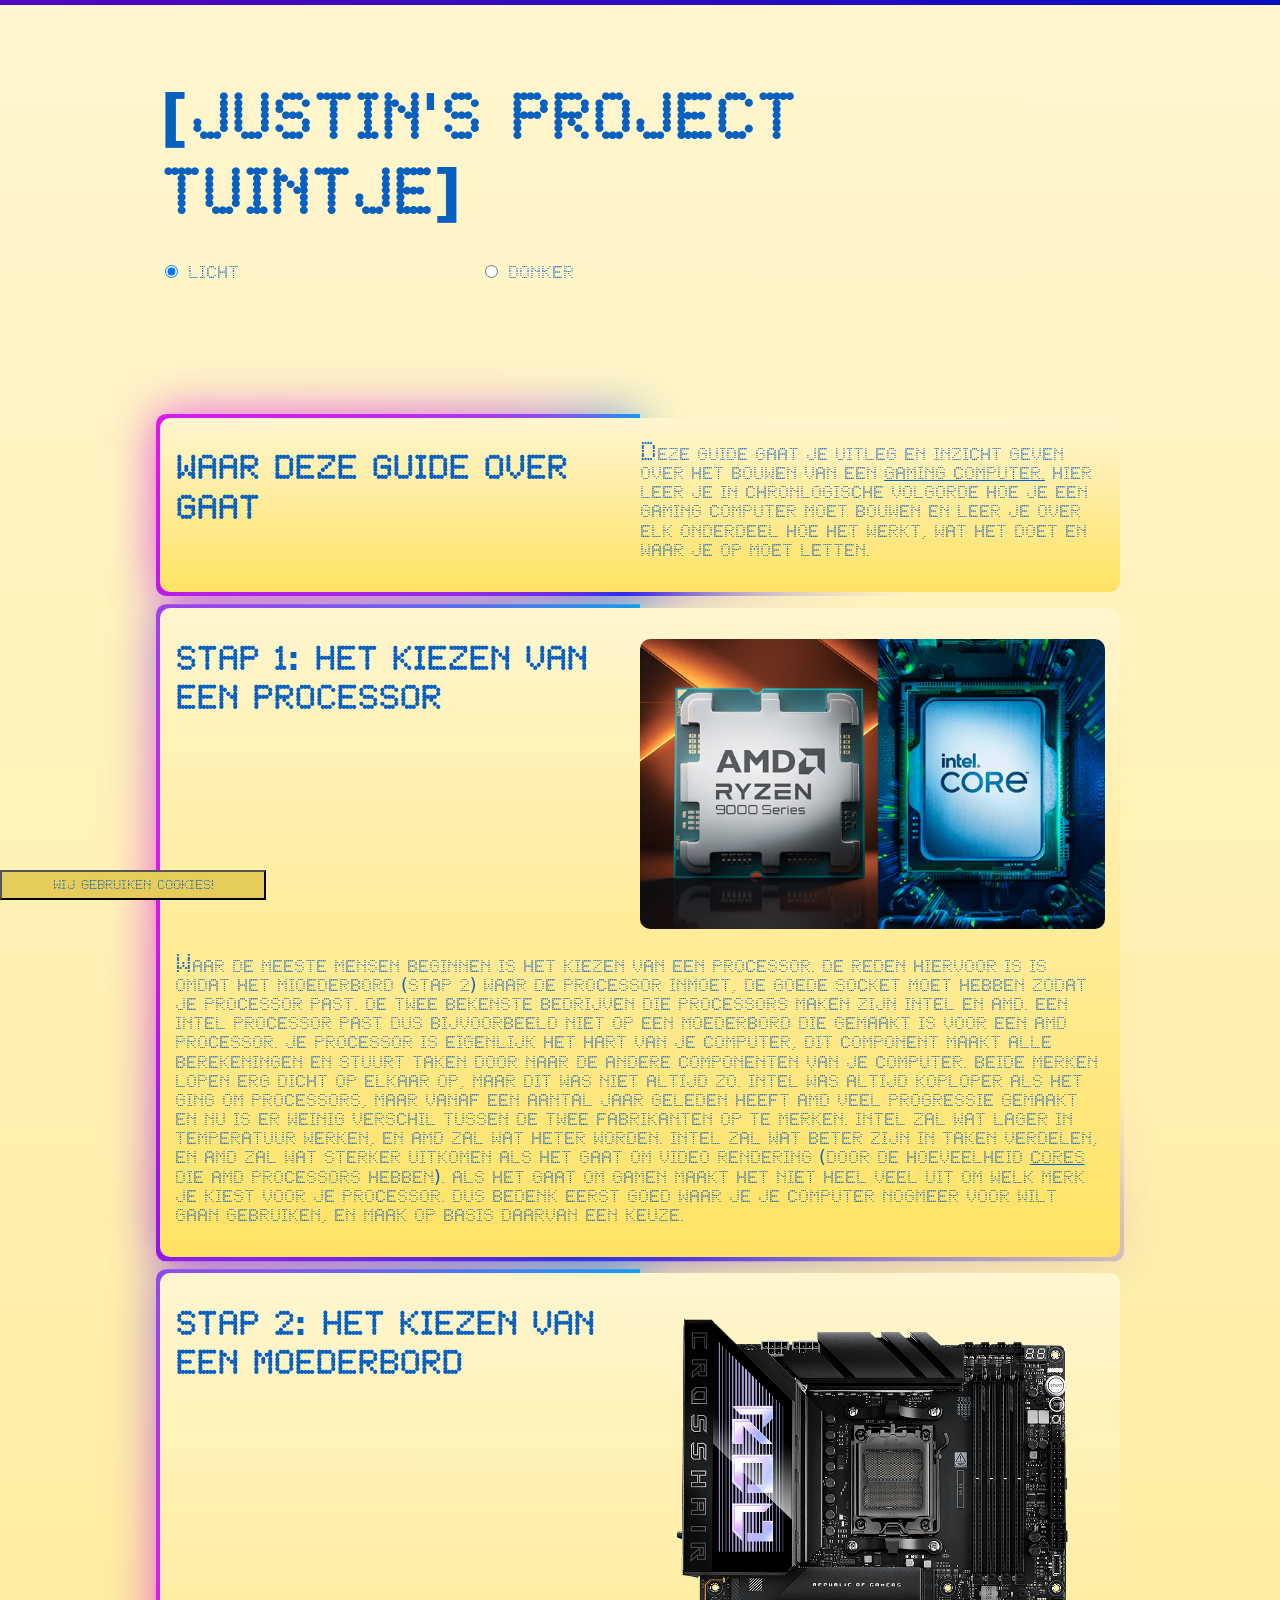
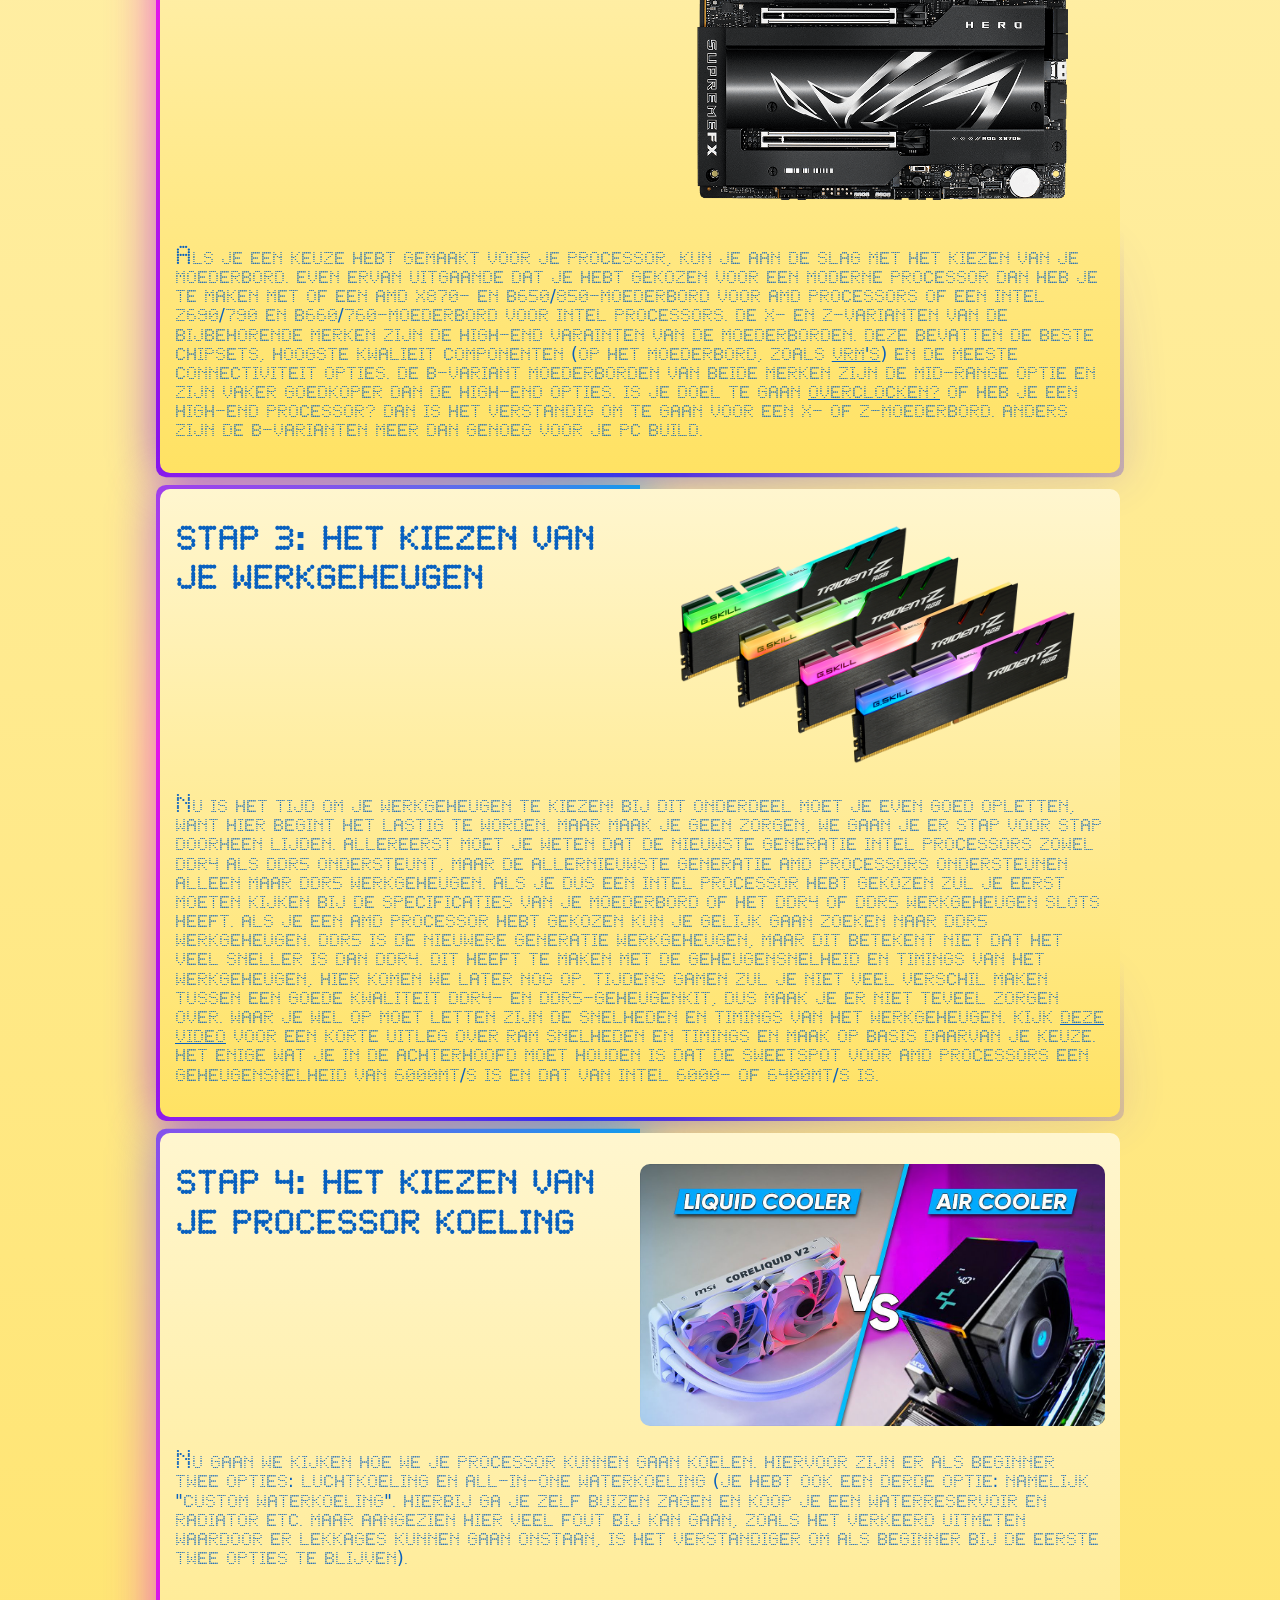
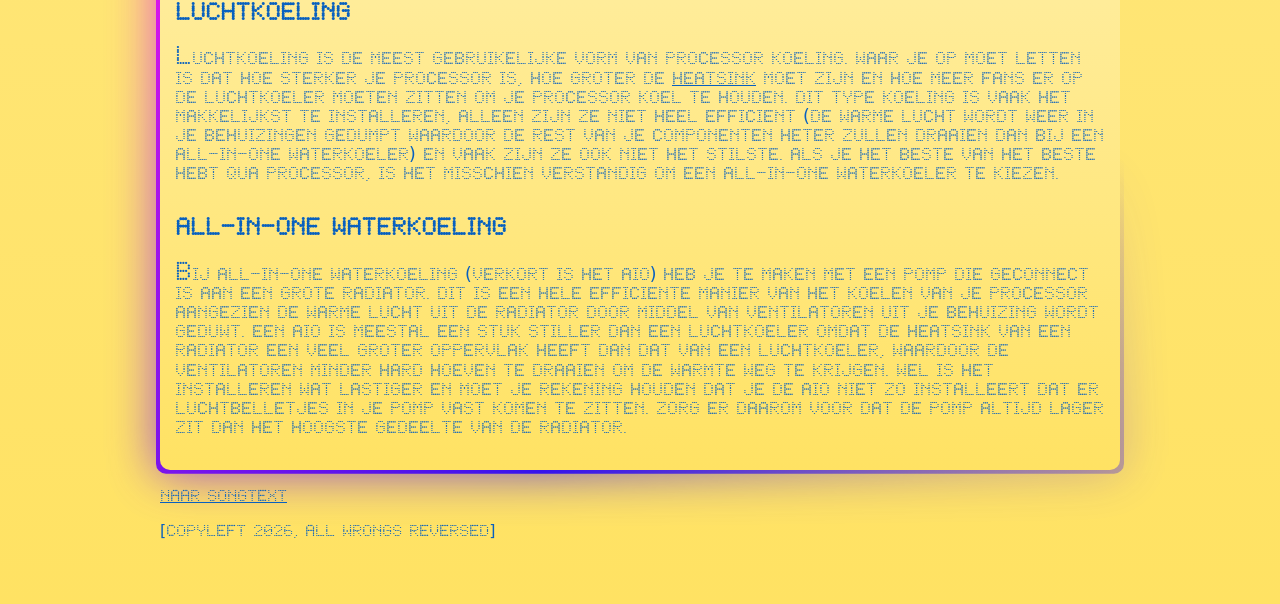
<file: index.html>
<!doctype html>
<html lang="nl">
  <head>
    <meta charset="UTF-8" />
    <meta name="viewport" content="width=device-width, initial-scale=1.0" />
    <meta name="author" content="[jouw naam]" />
    <meta name="color-scheme" content="dark light" />

    <title>[Project tuintje van Justin]</title>
    <link rel="stylesheet" href="./assets/style/normal.css" />
    <script defer src="./assets/style/script.js"></script>

    <!-- Importeer het webring component, voeg jouw eigen domein toe in data-page -->
    <script
      data-page="[https://voorbeeld.nl]"
      src="https://digitaaltuintje.nl/webring.js"
      defer
    ></script>
  </head>
  <body>
    <div id="progress"></div>
    <h1>[Justin's project tuintje]</h1>
    <form>
      <label for="light-mode">
        <input
          type="radio"
          id="light-mode"
          aria-label="lichte modus"
          name="color-theme"
          value="light"
          checked
        />
        Licht
      </label>
      <label for="dark-mode">
        <input
          type="radio"
          id="dark-mode"
          aria-label="Donkere modus"
          name="color-theme"
          value="dark"
        />
        Donker
      </label>
    </form>

    <main>
      <button onclick="openDialog()">Wij gebruiken cookies!</button>
      <dialog>
        <form method="dialog">
          <h2>Wij maken gebruik van cookies</h2>
          <p>
            Dit houdt in dat als je deze website bezoekt er data over je wordt
            verzameld en gedeeld wordt met onze partners. Data die over je
            verzameld wordt kan zijn gebruiksvoorkeuren (zoals systeem taal,
            regio), site activiteit en gedragsgevegens (reclame's die je hebt
            bezocht, device type, bezochte webpagina's etc).
          </p>
          <h3>Noodzakelijke cookies</h3>
          <p>
            Deze cookies zijn noodzakelijk voor een goede werking van de
            website. Ze zorgen ervoor dat je blijft ingelogd als je de website
            verlaat, of bij het onthouden van je cookie-instellingen. Zonder
            deze cookies kunnen bepaalde onderdelen van de website niet goed
            werken.
          </p>
          <button type="button" aria-label="Aan voor Noodzakelijke cookies">
            Aan
          </button>
          <button type="button" aria-label="Uit voor Noodzakelijke cookies">
            Uit
          </button>
          <h3>Analytische cookies</h3>
          <p>
            Deze cookies zijn bedoeld om de website eigenaar te laten begrijpen
            hoe de bezoeker de website gebruikt. Deze cookies kunnen bijhouden
            hoevaak de pagina's worden bezocht, hoe lang bezoekers op de pagina
            blijven en welke knoppen het meest worden aangeklikt.
          </p>
          <button type="button" aria-label="Aan voor Analytische cookies">
            Aan
          </button>
          <button type="button" aria-label="Uit voor Analytische cookies">
            Uit
          </button>
          <h3>voorkeurscookies</h3>
          <p>
            Deze cookies zijn ervoor bedoeld om gebruikersvoorkeuren en
            instellingen te onthouden. Deze cookies kunnen onthouden dat je de
            website in licht- of donkere-modus gebruikt of de geselecteerde
            taal. Hierdoor hoef je je voorkeuren niet opnieuw in te stellen als
            je de webite opnieuw bezoekt.
          </p>
          <button type="button" aria-label="Aan voor Voorkeurs cookies">
            Aan
          </button>
          <button type="button" aria-label="Uit voor Voorkeurs cookies">
            Uit
          </button>
          <h3>advertentiecookis</h3>
          <p>
            Deze cookies onthouden welke pagina's of producten je hebt bekeken,
            zo kunnen er gepersonaliseerde advertenties aan je worden getoond.
          </p>
          <button type="button" aria-label="Aan voor Advertentie cookies">
            Aan
          </button>
          <button type="button" aria-label="Uit voor Advertentie cookies">
            Uit
          </button>
          <h3>beveiligingscookies</h3>
          <p>
            Deze cookies helpen de gebruiker te beschermen tegen misbruik en
            aanvallen. Ze controleren bijvoorbeeld of verzoeken van een normale
            gebruiker afkomstig zijn en kunnen worden gebruikt om verdachte
            activiteiten te herkennen.
          </p>
          <button type="button" aria-label="Aan voor Beveiligings cookies">
            Aan
          </button>
          <button type="button" aria-label="Uit voor Beveiligingscookies">
            Uit
          </button>
        </form>
      </dialog>
      <article>
        <h2>Waar deze guide over gaat</h2>
        <p class="eersteParagraaf">
          Deze guide gaat je uitleg en inzicht geven over het bouwen van een
          <a
            href="https://en.wikipedia.org/wiki/Gaming_computer"
            aria-label="Link naar wikipedia over uitleg gaming computer"
            target="_blank"
            >gaming computer.</a
          >
          Hier leer je in chronlogische volgorde hoe je een gaming computer moet
          bouwen en leer je over elk onderdeel hoe het werkt, wat het doet en
          waar je op moet letten.
        </p>
      </article>
      <article>
        <h2>Stap 1: Het kiezen van een processor</h2>
        <img
          src="/Afbeeldingen/AMD-vs-intel-CPU-graphic.jpg"
          alt="Foto van een Amd- en intel-processor"
        />
        <p>
          Waar de meeste mensen beginnen is het kiezen van een processor. De
          reden hiervoor is is omdat het mioederbord (stap 2) waar de processor
          inmoet, de goede socket moet hebben zodat je processor past. De twee
          bekenste bedrijven die processors maken zijn Intel en Amd. Een intel
          processor past dus bijvoorbeeld niet op een moederbord die gemaakt is
          voor een Amd processor. Je processor is eigenlijk het hart van je
          computer, dit component maakt alle berekeningen en stuurt taken door
          naar de andere componenten van je computer. Beide merken lopen erg
          dicht op elkaar op, maar dit was niet altijd zo. Intel was altijd
          koploper als het ging om processors, maar vanaf een aantal jaar
          geleden heeft Amd veel progressie gemaakt en nu is er weinig verschil
          tussen de twee fabrikanten op te merken. Intel zal wat lager in
          temperatuur werken, en amd zal wat heter worden. Intel zal wat beter
          zijn in taken verdelen, en amd zal wat sterker uitkomen als het gaat
          om video rendering (door de hoeveelheid
          <a
            href="https://www.tomshardware.com/news/cpu-core-definition,37658.html"
            aria-label="Link naar Tomshardware over uitleg definitie processor cores"
            target="_blank"
            >cores</a
          >
          die amd processors hebben). Als het gaat om gamen maakt het niet heel
          veel uit om welk merk je kiest voor je processor. Dus bedenk eerst
          goed waar je je computer nogmeer voor wilt gaan gebruiken, en maak op
          basis daarvan een keuze.
        </p>
      </article>
      <article>
        <h2>Stap 2: Het kiezen van een moederbord</h2>
        <img
          src="/Afbeeldingen/asus-rog-x870-e-hero.png"
          alt="foto van een Asus rog x870 moederbord"
        />
        <p>
          Als je een keuze hebt gemaakt voor je processor, kun je aan de slag
          met het kiezen van je moederbord. Even ervan uitgaande dat je hebt
          gekozen voor een moderne processor dan heb je te maken met of een Amd
          X870- en B650/850-moederbord voor Amd processors of een Intel Z690/790
          en B660/760-moederbord voor Intel processors. De X- en Z-varianten van
          de bijbehorende merken zijn de High-end varainten van de moederborden.
          Deze bevatten de beste chipsets, hoogste kwalieit componenten (op het
          moederbord, zoals
          <a
            href="https://www.corsair.com/us/en/explorer/glossary/what-are-vrms-on-a-motherboard/?srsltid=AfmBOoroQTD5XVGkFcjOzYCezVe9F6agPWI-8x5QyRUyrDZuUMSzJDFZ"
            aria-label="Link naar corsair forum over uitleg vrm's op een moederbord"
            target="_blank"
            >vrm's</a
          >) en de meeste connectiviteit opties. De B-variant moederborden van
          beide merken zijn de mid-range optie en zijn vaker goedkoper dan de
          high-end opties. Is je doel te gaan
          <a
            href="https://en.wikipedia.org/wiki/Overclocking"
            aria-label="Link naar wikipedia over wat overclocken is"
            target="_blank"
            >overclocken?</a
          >
          Of heb je een high-end processor? Dan is het verstandig om te gaan
          voor een X- of Z-moederbord. Anders zijn de B-varianten meer dan
          genoeg voor je pc build.
        </p>
      </article>
      <article>
        <h2>Stap 3: Het kiezen van je werkgeheugen</h2>
        <img
          src="/Afbeeldingen/werkgeheugen.png"
          alt="Werkgeheugen van het merk G.skill"
        />
        <p>
          Nu is het tijd om je werkgeheugen te kiezen! Bij dit onderdeel moet je
          even goed opletten, want hier begint het lastig te worden. Maar maak
          je geen zorgen, we gaan je er stap voor stap doorheen lijden.
          Allereerst moet je weten dat de nieuwste generatie Intel processors
          zowel DDR4 als DDR5 ondersteunt, maar de allernieuwste generatie Amd
          processors ondersteunen alleen maar DDR5 werkgeheugen. Als je dus een
          Intel processor hebt gekozen zul je eerst moeten kijken bij de
          specificaties van je moederbord of het DDR4 of DDR5 werkgeheugen slots
          heeft. Als je een Amd processor hebt gekozen kun je gelijk gaan zoeken
          naar DDR5 werkgeheugen. DDR5 is de nieuwere generatie werkgeheugen,
          maar dit betekent niet dat het veel sneller is dan DDR4. Dit heeft te
          maken met de geheugensnelheid en timings van het werkgeheugen, hier
          komen we later nog op. Tijdens gamen zul je niet veel verschil maken
          tussen een goede kwaliteit DDR4- en DDR5-geheugenkit, dus maak je er
          niet teveel zorgen over. Waar je wel op moet letten zijn de snelheden
          en timings van het werkgeheugen. Kijk
          <a
            href="https://youtu.be/xYmOhUXgUp0?si=ZTJs4RPpckE2D-NC"
            aria-label="Link naar youtube over werkgeheugen snelheden en timings"
            target="_blank"
            >deze video</a
          >
          voor een korte uitleg over ram snelheden en timings en maak op basis
          daarvan je keuze. Het enige wat je in de achterhoofd moet houden is
          dat de sweetspot voor AMD processors een geheugensnelheid van 6000MT/s
          is en dat van intel 6000- of 6400MT/s is.
        </p>
      </article>
      <article>
        <h2>Stap 4: Het kiezen van je processor koeling</h2>
        <img
          src="/Afbeeldingen/air-vs-liquid-cooling-pc.jpg"
          alt="Foto van een Luchtkoeler en een All-in-one waterkoeler"
        />
        <p>
          Nu gaan we kijken hoe we je processor kunnen gaan koelen. Hiervoor
          zijn er als beginner twee opties: luchtkoeling en All-in-one
          waterkoeling (je hebt ook een derde optie: namelijk "custom
          waterkoeling". Hierbij ga je zelf buizen zagen en koop je een
          waterreservoir en radiator etc. Maar aangezien hier veel fout bij kan
          gaan, zoals het verkeerd uitmeten waardoor er lekkages kunnen gaan
          onstaan, is het verstandiger om als beginner bij de eerste twee opties
          te blijven).
        </p>
        <h3>Luchtkoeling</h3>
        <p>
          Luchtkoeling is de meest gebruikelijke vorm van processor koeling.
          Waar je op moet letten is dat hoe sterker je processor is, hoe groter
          de
          <a
            href="https://www.corsair.com/us/en/explorer/diy-builder/cpu-coolers/what-is-a-heatsink/?srsltid=AfmBOoq-lfSpPiIoEZIoAhOpEZkceCC5BJKoafdk7Y1KDNQaMpU4NjB3"
            target="_blank"
            aria-label="Link naar corsair forum over wat een heatsink is en doet"
            >heatsink</a
          >
          moet zijn en hoe meer fans er op de luchtkoeler moeten zitten om je
          processor koel te houden. Dit type koeling is vaak het makkelijkst te
          installeren, alleen zijn ze niet heel efficient (de warme lucht wordt
          weer in je behuizingen gedumpt waardoor de rest van je componenten
          heter zullen draaien dan bij een All-in-one waterkoeler) en vaak zijn
          ze ook niet het stilste. Als je het beste van het beste hebt qua
          processor, is het misschien verstandig om een All-in-one waterkoeler
          te kiezen.
        </p>
        <h3>All-in-one waterkoeling</h3>
        <p>
          Bij All-in-one waterkoeling (verkort is het Aio) heb je te maken met
          een pomp die geconnect is aan een grote radiator. Dit is een hele
          efficiente manier van het koelen van je processor aangezien de warme
          lucht uit de radiator door middel van ventilatoren uit je behuizing
          wordt geduwt. Een aio is meestal een stuk stiller dan een luchtkoeler
          omdat de heatsink van een radiator een veel groter oppervlak heeft dan
          dat van een luchtkoeler, waardoor de ventilatoren minder hard hoeven
          te draaien om de warmte weg te krijgen. Wel is het installeren wat
          lastiger en moet je rekening houden dat je de aio niet zo installeert
          dat er luchtbelletjes in je pomp vast komen te zitten. Zorg er daarom
          voor dat de pomp altijd lager zit dan het hoogste gedeelte van de
          radiator.
        </p>
      </article>
      <section>
        <a href="./LetItHappenNummer/letithappen.html">Naar songtext</a>
      </section>
    </main>

    <footer>
      <p>[Copyleft 2026, all wrongs reversed]</p>
    </footer>
  </body>
</html>
</file>
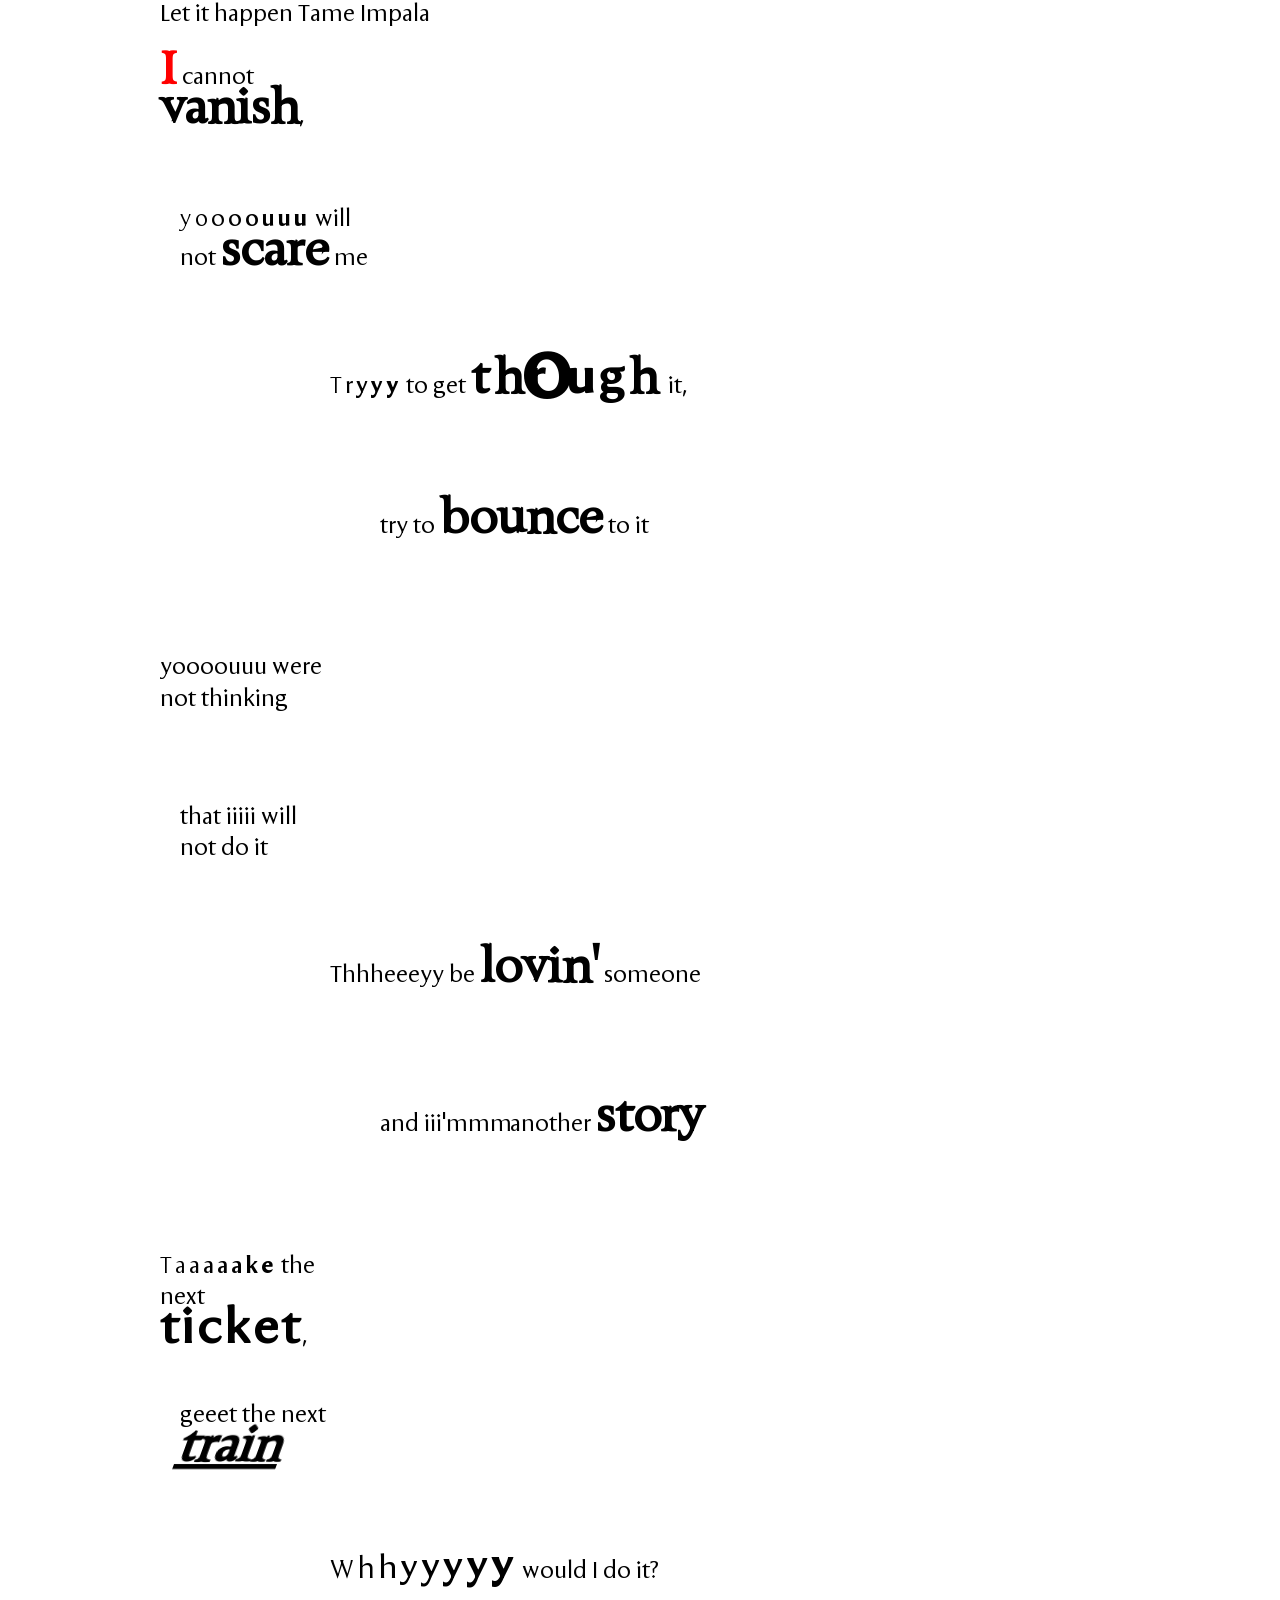
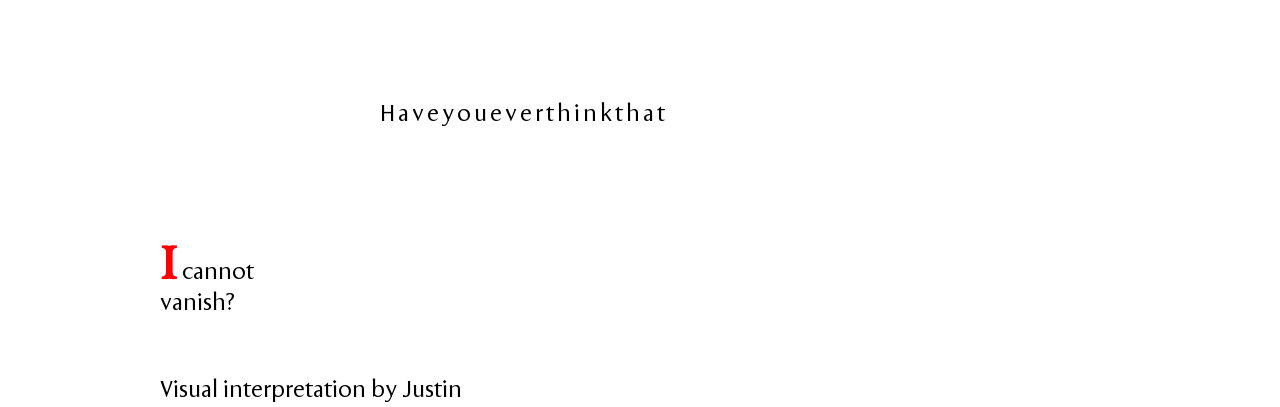
<file: LetItHappenNummer/letithappen.html>
<!doctype html>
<html lang="en">
  <head>
    <meta charset="UTF-8" />
    <meta name="viewport" content="width=device-width, initial-scale=1.0" />
    <meta http-equiv="X-UA-Compatible" content="ie=edge" />
    <title>Let it happen</title>
    <link rel="stylesheet" href="letithappen.css" />
    <meta name="copyright" content="Design by …" />
    <meta name="description" content="…" />
    <meta name="keywords" content="…" />
  </head>
  <body>
    <header>Let it happen Tame Impala</header>
    <main>
        <p><strong>I</strong> cannot <strong>vanish</strong>,</p> <p><span>y</span><span>o</span><span>o</span><span>o</span><span>o</span><span>u</span><span>u</span><span>u</span> will not <strong>scare</strong> me</p>
        <p><span>T</span><span>r</span><span>y</span><span>y</span><span>y</span> to get <strong>th<span>r</span><span>o</span><span>u</span>gh</strong> it,</p> <p>try to
        <strong><span>b</span><span>o</span><span>u</span><span>n</span><span>c</span><span>e</span></strong> to it</p> <p><span>y</span><span>o</span><span>o</span><span>o</span><span>o</span><span>u</span><span>u</span><span>u</span> were not thinking</p> <p>that
        <span>i</span><span>i</span><span>i</span><span>i</span><span>i</span> will not do it</p> <p><span>T</span><span>h</span><span>h</span><span>h</span><span>e</span><span>e</span><span>e</span><span>y</span><span>y</span> be
        <strong>lovin'</strong> someone</p> <p>and <span>iii'mmm another</span>
        <strong>story</p></strong> <p><span>T</span><span>a</span><span>a</span><span>a</span><span>a</span><span>a</span><span>k</span><span>e</span> the next <strong><span>t</span><span>i</span><span>c</span><span>k</span><span>e</span><span>t</span></strong>,</p> <p><span>g</span><span>e</span><span>e</span><span>e</span><span>t</span> the next <strong>train</strong></p>
        <p><span>W</span><span>h</span><span>h</span><span>y</span><span>y</span><span>y</span><span>y</span><span>y</span> would I do it?</p> <p><em>Have you ever think that</em></p>
        <p><strong>I</strong> cannot vanish?</p>
    </main>
    <footer>Visual interpretation by Justin</footer> 
  </body>
</html>
</file>
<file: assets/style/normal.css>
/* FONT FACES */
@font-face {
  font-family: "Comic Relief";
  src: url(../type/ComicRelief-Regular.woff2);
  font-weight: 400;
  font-style: normal;
}

@font-face {
  font-family: "Lcd";
  src: url(../type/LED\ Dot-Matrix\ 400.ttf);
}

@keyframes --progress-animatie {
  from {
    transform: scaleX(0);
  }
  to {
    transform: scaleX(1);
  }
}

@keyframes --header-inspring {
  0% {
    opacity: 0%;
    transform: translateY(50px) scale(0.6);
    letter-spacing: 10px;
    filter: blur(5px);
  }
  100% {
    opacity: 1;
    transform: translateY(0) scale(1);
    letter-spacing: 0px;
    filter: blur(0);
  }
}

@keyframes --article-inspring {
  0% {
    opacity: 0%;
    letter-spacing: 5px;
  }
  100% {
    opacity: 1;
    letter-spacing: 0px;
  }
}

@keyframes --afbeelding-inspring {
  from {
    opacity: 0;
    transform: perspective(1200px) rotateY(-50deg) scale(0.6);
    clip-path: circle(0%);
    filter: blur(10px);
  }
  to {
    opacity: 1;
    transform: perspective(1200px) rotateY(0) scale(1);
    clip-path: circle(100%);
    filter: blur(0px);
  }
}

@keyframes --border-spin {
  from {
    --angle: 0deg;
  }
  to {
    --angle: 360deg;
  }
}

@keyframes --dialog {
  0%,
  100% {
    scale: 1;
    rotate: 0deg;
  }
  25% {
    rotate: 10deg;
  }
  50% {
    scale: 1.5;
  }
  75% {
    rotate: -10deg;
  }
}

@property --angle {
  syntax: "<angle>";
  initial-value: 0deg;
  inherits: false;
}

/*HTML EN SELECTORS*/

html {
  --whitespace-s: 1em;
  --whitespace-m: calc(var(--whitespace-s) * 2);
  --whitespace-l: calc(var(--whitespace-s) * 4);
  --whitespace-xs: calc(var(--whitespace-s) * 0.5);

  --step--6: clamp(0.4376rem, 0.5861rem + -0.1649vw, 0.549rem);
  --step--5: clamp(0.5858rem, 0.5747rem + 0.049vw, 0.6188rem);
  --step--4: clamp(0.625rem, 0.5417rem + 0.3704vw, 0.875rem);
  --step--3: clamp(0.6669rem, 0.4768rem + 0.845vw, 1.2373rem);

  --step--2: clamp(0.7815rem, 0.9106rem + -0.1435vw, 0.8784rem);
  --step--1: clamp(0.9372rem, 0.8813rem + 0.2486vw, 1.105rem);
  --step-0: clamp(1rem, 0.8125rem + 0.8333vw, 1.5625rem);
  --step-1: clamp(1.067rem, 0.6862rem + 1.6924vw, 2.2094rem);
  --step-2: clamp(1.1385rem, 0.4766rem + 2.9416vw, 3.1241rem);
  --step-3: clamp(1.2148rem, 0.1472rem + 4.7447vw, 4.4174rem);
  --step-4: clamp(1.2962rem, -0.3539rem + 7.3334vw, 6.2462rem);
  --step-5: clamp(1.383rem, -1.1001rem + 11.0358vw, 8.8322rem);

  color-scheme: light dark;
}

html:has([value="light"]:checked) {
  color-scheme: light;
  --background: linear-gradient(rgba(255, 246, 207, 1), rgba(255, 226, 99, 1));
  --textcolor: #0860bf;
  --bordercolor: 3px solid #595959;
  --colorlink: #f7b059;
  --colorvisited: purple;
  --coloroutline: 0.2em dotted red;
  --colorButtonDialog: rgb(230, 205, 91);
  --colorbuttonfocus: rgb(255, 247, 213);
  --colorbuttonactive: rgb(193, 186, 159);
  --colorprogress: linear-gradient(90deg, #5408bf, #080ebf);
  --angle: 0deg;
}

html:has([value="dark"]:checked) {
  color-scheme: dark;
  --background: linear-gradient(rgb(64, 0, 127), rgb(125, 0, 188));
  --textcolor: #f4dd0b;
  --bordercolor: 3px solid #e8e8e8;
  --colorlink: #fd3a3a;
  --colorvisited: #d4f146;
  --coloroutline: 0.2em dotted #60f146;
  --colorButtonDialog: rgb(73, 0, 146);
  --colorbuttonfocus: rgb(193, 70, 255);
  --colorbuttonactive: rgb(136, 49, 180);
  --colorprogress: linear-gradient(90deg, #f4b60b, #f4dd0b);
  --angle: 0deg;
}

/*KLEUREN LINKS*/

a:link {
  color: var(--textcolor);
}

a:visited {
  color: var(--colorvisited);
}

a:hover {
  color: var(--colorlink);
  font-size: 1.1em;
}

a:focus {
  color: var(--colorlink);
  outline: var(--coloroutline);
  font-size: 1.1em;
}

button {
  font-family: "Lcd", system-ui;
}

body {
  font-family: "Lcd", system-ui;
  background-image: var(--background);
  color: var(--textcolor);
  margin-top: var(--whitespace-xs);
  margin-bottom: var(--whitespace-m);
  line-height: 1.2em;
  padding: 3em;
  max-width: 60em;
  margin: auto;
}

#progress {
  position: fixed;
  top: 0;
  left: 0;
  width: 100%;
  height: 5px;
  background-image: var(--colorprogress);
  transform-origin: 0 50%;
  animation-name: --progress-animatie;
  animation-timing-function: linear;
  animation-timeline: scroll();
  z-index: 9999;
}

main p::first-letter {
  font-size: 1.5em;
}

form {
  margin-top: var(--whitespace-s);
  margin-bottom: var(--whitespace-m);
  font-size: var(--step--1);
}

img {
  max-width: 100%;
  height: auto;
  display: block;
  margin-bottom: var(--whitespace-s);
  margin-top: var(--whitespace-s);
  grid-column-start: 2;
  border-radius: 10px;
  @media (prefers-reduced-motion: no-preference) {
    animation-name: --afbeelding-inspring;
    animation-timing-function: linear;
    animation-timeline: view();
    animation-range: entry 0% cover 50%;
  }
}

h1,
h2,
h3 {
  margin-top: var(--whitespace-xs);
  margin-bottom: var(--whitespace-xs);
  line-height: 1.2em;
}
h1 {
  font-size: var(--step-3);
}

main article h2 {
  font-size: var(--step-1);
  grid-column-start: 1;
  @media (prefers-reduced-motion: no-preference) {
    animation-name: --header-inspring;
    animation-timeline: view();
    animation-range: entry 0% cover 50%;
  }
}

main article h3 {
  font-size: var(--step-0);
  grid-column-start: 1;
  @media (prefers-reduced-motion: no-preference) {
    animation-name: --header-inspring;
    animation-timeline: view();
    animation-range: entry 0% cover 60%;
  }
}

section {
  margin-top: var(--whitespace-s);
}

article {
  border-radius: 10px;
  padding: 15px;
  background-image: var(--background);
  margin-top: var(--whitespace-s);
  position: relative;
  display: grid;
  grid-template-columns: 1fr 1fr;
}

article::after,
article::before {
  content: "";
  position: absolute;
  height: 100%;
  width: 100%;
  background-image: conic-gradient(
    from var(--angle),
    transparent 30%,
    #3513ec,
    #e314eb,
    #139cec
  );
  top: 50%;
  left: 50%;
  translate: -50% -50%;
  z-index: -1;
  padding: 4px;
  border-radius: 10px;
  @media (prefers-reduced-motion: no-preference) {
    animation-name: --border-spin;
    animation-duration: 5s;
    animation-iteration-count: infinite;
    animation-timing-function: linear;
  }
}

article::before {
  filter: blur(1.5rem);
  opacity: 0.7;
}

main article p {
  font-size: var(--step--1);
  grid-column-start: span 2;
  margin-top: var(--whitespace-xs);
  @media (prefers-reduced-motion: no-preference) {
    animation-name: --article-inspring;
    animation-timeline: view();
    animation-range: entry 0% cover 40%;
  }
}

.eersteParagraaf {
  grid-column-start: 2;
}

/*COOKIE POPUP*/

dialog {
  background-color: var(--colorButtonDialog);
  color: var(--textcolor);
  max-width: 15em;
  max-height: 500px;
  position: fixed;
  right: 0;
  bottom: 30px;
  margin: 0;
  overflow-y: scroll;
  z-index: 9999;
}

form {
  display: grid;
  grid-template-columns: 1fr 1fr 1fr;
  grid-template-rows: 1fr 1fr 1fr 1fr 1fr 1fr;
}

dialog button {
  border-radius: 100%;
  color: var(--textcolor);
  padding: 0.5em;
  background-color: var(--background);
  z-index: 9999;
}

dialog p {
  font-size: var(--step--5);
  grid-column-start: 1;
  grid-column-end: 2;
  grid-row-start: span 6;
}

dialog h2 {
  font-size: var(--step--3);
  grid-column-start: span 4;
  grid-row-start: 1;
}

dialog h3 {
  font-size: var(--step--4);
  grid-column-start: span 4;
  grid-row-start: span 6;
}

button:first-child {
  position: fixed;
  bottom: 0;
  left: 0;
  background-color: var(--colorButtonDialog);
  color: var(--textcolor);
  z-index: 9998;
  padding: 0.5em 3.8em 0.5em 3.8em;
  animation-name: --dialog;
  animation-duration: 1.5s;
  animation-iteration-count: 3;
  animation-timing-function: ease-in-out;
}

/*BUTTON STATES*/

button:focus {
  background-color: var(--colorbuttonfocus);
  outline: var(--coloroutline);
}

button:hover {
  background-color: var(--colorbuttonfocus);
}

button:active {
  background-color: var(--colorbuttonactive);
}
</file>
<file: LetItHappenNummer/letithappen.css>
/* MARK: fonts */
@font-face {
  font-family: "Seraphs";
  src: url("font/SeraphsVF.woff2") format("woff2"); /* Modern Browsers */
}

@keyframes --stretch-left {
  0%,
  100% {
    padding-right: 0em;
  }
  50% {
    padding-right: 0.3em;
  }
}

@keyframes --stretch-right {
  0%,
  100% {
    padding-left: 0em;
  }
  50% {
    padding-left: 0.2em;
  }
}

@keyframes --bounce-animatie {
  0%,
  100% {
    bottom: 0px;
  }
  50% {
    bottom: 4px;
  }
}

@keyframes --scare-animatie {
  0%,
  100% {
    font-variation-settings:
      "wght" 120,
      "SRFS" 0;
  }
  25% {
    font-variation-settings:
      "wght" 120,
      "SRFS" 20;
  }
  50% {
    font-variation-settings:
      "wght" 120,
      "SRFS" 40;
  }
  75% {
    font-variation-settings:
      "wght" 120,
      "SRFS" 60;
  }
}

@keyframes --i-animatie {
  0%,
  100% {
    font-variation-settings:
      "wght" 120,
      "SRFS" 0;
  }
  25% {
    font-variation-settings:
      "wght" 140,
      "SRFS" 20;
  }
  50% {
    font-variation-settings:
      "wght" 120,
      "SRFS" 40;
  }
  75% {
    font-variation-settings:
      "wght" 160,
      "SRFS" 60;
  }
}

@keyframes --vanish-animatie {
  0%,
  100% {
    opacity: 100%;
  }
  50% {
    opacity: 10%;
  }
}

@keyframes --train-animatie {
  0% {
    padding-left: 0em;
  }
  50% {
    padding-left: 3em;
  }
}

/* MARK: items */
body {
  font-family: "Seraphs";
  font-size: clamp(0.5em, 2.2vw, 1.5em);
  line-height: 1.3em;
  font-variation-settings: "wght" 120;
  max-width: 40em;
  margin: auto;
}

main {
  display: grid;
  grid-template-columns: 20px 100px 50px 50px 1fr;
  grid-template-rows: 1fr 1fr 1fr 1fr 1fr 1fr 1fr 1fr 1fr 1fr 1fr 1fr 1fr;
}

strong {
  font-size: clamp(1em, 4vw, 2.5em);
  font-variation-settings:
    "wght" 120,
    "SRFS" 40;
}

em {
  letter-spacing: 3px;
  font-style: normal;
}

p:nth-of-type(1) {
  grid-column-start: 1;
  grid-column-end: 4;
  grid-row-start: 1;
}
p:nth-of-type(1) strong:nth-of-type(1) {
  color: red;
}

p:nth-of-type(1) strong:nth-of-type(2) {
  @media (prefers-reduced-motion: no-preference) {
    animation-name: --vanish-animatie;
    animation-duration: 3s;
    animation-iteration-count: infinite;
    animation-timing-function: ease-in-out;
  }
}

/* Tweede paragraaf */
p:nth-of-type(2) span:nth-of-type(1) {
  font-variation-settings: "wght" 100;
  letter-spacing: 3px;
}

p:nth-of-type(2) span:nth-of-type(2) {
  font-variation-settings: "wght" 112;
  letter-spacing: 3px;
}

p:nth-of-type(2) span:nth-of-type(3) {
  font-variation-settings: "wght" 125;
  letter-spacing: 3px;
}

p:nth-of-type(2) span:nth-of-type(4) {
  font-variation-settings: "wght" 137;
  letter-spacing: 3px;
}

p:nth-of-type(2) span:nth-of-type(5) {
  font-variation-settings: "wght" 150;
  letter-spacing: 3px;
}

p:nth-of-type(2) span:nth-of-type(6) {
  font-variation-settings: "wght" 162;
  letter-spacing: 3px;
}

p:nth-of-type(2) span:nth-of-type(7) {
  font-variation-settings: "wght" 175;
  letter-spacing: 3px;
}

p:nth-of-type(2) span:nth-of-type(8) {
  font-variation-settings: "wght" 188;
  letter-spacing: 3px;
}

p:nth-of-type(2) strong {
  @media (prefers-reduced-motion: no-preference) {
    animation-name: --scare-animatie;
    animation-duration: 3s;
    animation-iteration-count: infinite;
  }
}

p:nth-of-type(2) {
  grid-column-start: 2;
  grid-column-end: 5;
  grid-row-start: 2;
}
/* derde paragraaf */
p:nth-of-type(3) {
  grid-column-start: 4;
  grid-column-end: 6;
  grid-row-start: 3;
}
p:nth-of-type(3) strong {
  letter-spacing: 5px;
}

/*woordje try*/
p:nth-of-type(3) span:nth-of-type(1) {
  font-variation-settings: "wght" 100;
  letter-spacing: 3px;
}

p:nth-of-type(3) span:nth-of-type(2) {
  font-variation-settings: "wght" 125;
  letter-spacing: 3px;
}
p:nth-of-type(3) span:nth-of-type(3) {
  font-variation-settings: "wght" 150;
  letter-spacing: 3px;
}
p:nth-of-type(3) span:nth-of-type(4) {
  font-variation-settings: "wght" 175;
  letter-spacing: 3px;
}
p:nth-of-type(3) span:nth-of-type(5) {
  font-variation-settings: "wght" 200;
  letter-spacing: 3px;
}

/*woordje through*/
p:nth-of-type(3) strong span:nth-of-type(1) {
  @media (prefers-reduced-motion: no-preference) {
    position: relative;
    margin-right: -28px;
    z-index: 2;
    animation-name: --stretch-left;
    animation-duration: 2s;
    animation-iteration-count: infinite;
  }
}

p:nth-of-type(3) strong span:nth-of-type(2) {
  font-size: clamp(1em, 7vw, 2.5em);
  position: relative;
  top: 5px;
  z-index: 1;
}

p:nth-of-type(3) strong span:nth-of-type(3) {
  @media (prefers-reduced-motion: no-preference) {
    position: relative;
    margin-left: -8px;
    z-index: 2;
    animation-name: --stretch-right;
    animation-duration: 2s;
    animation-iteration-count: infinite;
  }
}
/* vierde paragraaf */
p:nth-of-type(4) {
  grid-column-start: 5;
  grid-column-end: 6;
  grid-row-start: 4;
}

p:nth-of-type(4) span:nth-of-type(1) {
  @media (prefers-reduced-motion: no-preference) {
    position: relative;
    animation-name: --bounce-animatie;
    animation-duration: 2s;
    animation-iteration-count: infinite;
  }
}

p:nth-of-type(4) span:nth-of-type(2) {
  @media (prefers-reduced-motion: no-preference) {
    position: relative;
    animation-name: --bounce-animatie;
    animation-duration: 2s;
    animation-delay: 0.5s;
    animation-iteration-count: infinite;
  }
}

p:nth-of-type(4) span:nth-of-type(3) {
  @media (prefers-reduced-motion: no-preference) {
    position: relative;
    animation-name: --bounce-animatie;
    animation-duration: 2s;
    animation-iteration-count: infinite;
  }
}

p:nth-of-type(4) span:nth-of-type(4) {
  @media (prefers-reduced-motion: no-preference) {
    position: relative;
    animation-name: --bounce-animatie;
    animation-duration: 2s;
    animation-delay: 0.5s;
    animation-iteration-count: infinite;
  }
}

p:nth-of-type(4) span:nth-of-type(5) {
  @media (prefers-reduced-motion: no-preference) {
    position: relative;
    animation-name: --bounce-animatie;
    animation-duration: 2s;
    animation-iteration-count: infinite;
  }
}
p:nth-of-type(4) span:nth-of-type(6) {
  @media (prefers-reduced-motion: no-preference) {
    position: relative;
    animation-name: --bounce-animatie;
    animation-duration: 2s;
    animation-delay: 0.5s;
    animation-iteration-count: infinite;
  }
}

/* animatie 5de paragraaf */
p:nth-of-type(5) {
  grid-column-start: 1;
  grid-column-end: 4;
  grid-row-start: 5;
}

p:nth-of-type(5) {
  span {
    letter-spacing: normal;
    transition-duration: 0.2s;
    transition-delay: calc(sibling-index() * 0.05s);
  }
}

p:nth-of-type(5):hover {
  span {
    letter-spacing: 5px;
  }
  span:nth-child(1) {
    font-size: clamp(0.5em, 2vw, 1.5em);
  }

  span:nth-child(2) {
    font-size: clamp(0.5625em, 2.25vw, 1.625em);
  }

  span:nth-child(3) {
    font-size: clamp(0.625em, 2.5vw, 1.75em);
  }

  span:nth-child(4) {
    font-size: clamp(0.6875em, 2.75vw, 1.875em);
  }

  span:nth-child(5) {
    font-size: clamp(0.75em, 3vw, 2em);
  }

  span:nth-child(6) {
    font-size: clamp(0.8125em, 3.25vw, 2.125em);
  }

  span:nth-child(7) {
    font-size: clamp(0.875em, 3.5vw, 2.25em);
    color: red;
  }

  span:nth-child(8) {
    font-size: clamp(1em, 3.75vw, 2.5em);
    color: red;
  }
}

p:nth-of-type(6) {
  grid-column-start: 2;
  grid-column-end: 4;
  grid-row-start: 6;
}

p:nth-of-type(6) span:nth-of-type(1) {
  @media (prefers-reduced-motion: no-preference) {
    animation-name: --i-animatie;
    animation-duration: 2s;
    animation-iteration-count: infinite;
    animation-delay: 0.2s;
  }
}
p:nth-of-type(6) span:nth-of-type(2) {
  @media (prefers-reduced-motion: no-preference) {
    animation-name: --i-animatie;
    animation-duration: 2s;
    animation-iteration-count: infinite;
    animation-delay: 0.5s;
  }
}

p:nth-of-type(6) span:nth-of-type(3) {
  @media (prefers-reduced-motion: no-preference) {
    animation-name: --i-animatie;
    animation-duration: 2s;
    animation-iteration-count: infinite;
    animation-delay: 0.3s;
  }
}

p:nth-of-type(6) span:nth-of-type(4) {
  @media (prefers-reduced-motion: no-preference) {
    animation-name: --i-animatie;
    animation-duration: 2s;
    animation-iteration-count: infinite;
    animation-delay: 0.1s;
  }
}

p:nth-of-type(6) span:nth-of-type(5) {
  @media (prefers-reduced-motion: no-preference) {
    animation-name: --i-animatie;
    animation-duration: 2s;
    animation-iteration-count: infinite;
    animation-delay: 0.4s;
  }
}

p:nth-of-type(7) {
  grid-column-start: 4;
  grid-column-end: 6;
  grid-row-start: 7;
}

p:nth-of-type(7) {
  span {
    letter-spacing: normal;
    transition-duration: 0.2s;
    transition-delay: calc(sibling-index() * 0.05s);
  }
}

p:nth-of-type(7):hover {
  span {
    letter-spacing: 5px;
  }
  span:nth-child(1) {
    font-size: clamp(0.5em, 2vw, 1.5em);
  }

  span:nth-child(2) {
    font-size: clamp(0.5625em, 2.25vw, 1.625em);
  }

  span:nth-child(3) {
    font-size: clamp(0.625em, 2.5vw, 1.75em);
  }

  span:nth-child(4) {
    font-size: clamp(0.6875em, 2.75vw, 1.875em);
  }

  span:nth-child(5) {
    font-size: clamp(0.75em, 3vw, 2em);
  }

  span:nth-child(6) {
    font-size: clamp(0.8125em, 3.25vw, 2.125em);
  }

  span:nth-child(7) {
    font-size: clamp(0.875em, 3.5vw, 2.25em);
    color: red;
  }

  span:nth-child(8) {
    font-size: clamp(1em, 3.75vw, 2.5em);
    color: red;
  }
  span:nth-child(9) {
    font-size: clamp(1.125em, 4vw, 2.65em);
    color: red;
  }
}

p:nth-of-type(8) {
  grid-column-start: 5;
  grid-column-end: 6;
  grid-row-start: 8;
}

p:nth-of-type(8) span {
  word-spacing: -7px;
}

p:nth-of-type(9) {
  grid-column-start: 1;
  grid-column-end: 4;
  grid-row-start: 9;
}
/*woordje take*/
p:nth-of-type(9) span:nth-of-type(1) {
  font-variation-settings: "wght" 100;
  letter-spacing: 3px;
}

p:nth-of-type(9) span:nth-of-type(2) {
  font-variation-settings: "wght" 112;
  letter-spacing: 3px;
}

p:nth-of-type(9) span:nth-of-type(3) {
  font-variation-settings: "wght" 125;
  letter-spacing: 3px;
}

p:nth-of-type(9) span:nth-of-type(4) {
  font-variation-settings: "wght" 137;
  letter-spacing: 3px;
}

p:nth-of-type(9) span:nth-of-type(5) {
  font-variation-settings: "wght" 150;
  letter-spacing: 3px;
}

p:nth-of-type(9) span:nth-of-type(6) {
  font-variation-settings: "wght" 162;
  letter-spacing: 3px;
}

p:nth-of-type(9) span:nth-of-type(7) {
  font-variation-settings: "wght" 175;
  letter-spacing: 3px;
}

p:nth-of-type(9) span:nth-of-type(8) {
  font-variation-settings: "wght" 188;
  letter-spacing: 3px;
}

/*woordje ticket*/
p:nth-of-type(9) strong span:nth-of-type(1) {
  @media (prefers-reduced-motion: no-preference) {
    position: relative;
    animation-name: --bounce-animatie;
    animation-duration: 2s;
    animation-iteration-count: infinite;
    font-variation-settings: "wght" 120;
  }
}
p:nth-of-type(9) strong span:nth-of-type(2) {
  @media (prefers-reduced-motion: no-preference) {
    position: relative;
    animation-name: --bounce-animatie;
    animation-duration: 2s;
    animation-iteration-count: infinite;
    animation-delay: 0.1s;
    font-variation-settings: "wght" 120;
  }
}
p:nth-of-type(9) strong span:nth-of-type(3) {
  @media (prefers-reduced-motion: no-preference) {
    position: relative;
    animation-name: --bounce-animatie;
    animation-duration: 2s;
    animation-iteration-count: infinite;
    animation-delay: 0.2s;
    font-variation-settings: "wght" 120;
  }
}
p:nth-of-type(9) strong span:nth-of-type(4) {
  @media (prefers-reduced-motion: no-preference) {
    position: relative;
    animation-name: --bounce-animatie;
    animation-duration: 2s;
    animation-iteration-count: infinite;
    animation-delay: 0.3s;
    font-variation-settings: "wght" 120;
  }
}
p:nth-of-type(9) strong span:nth-of-type(5) {
  @media (prefers-reduced-motion: no-preference) {
    position: relative;
    animation-name: --bounce-animatie;
    animation-duration: 2s;
    animation-iteration-count: infinite;
    animation-delay: 0.4s;
    font-variation-settings: "wght" 120;
  }
}
p:nth-of-type(9) strong span:nth-of-type(6) {
  @media (prefers-reduced-motion: no-preference) {
    position: relative;
    animation-name: --bounce-animatie;
    animation-duration: 2s;
    animation-iteration-count: infinite;
    animation-delay: 0.5s;
    font-variation-settings: "wght" 120;
  }
}

p:nth-of-type(10) {
  grid-column-start: 2;
  grid-column-end: 4;
  grid-row-start: 10;
}
/* woordje get */
p:nth-of-type(10) {
  span {
    letter-spacing: normal;
    transition-duration: 0.2s;
    transition-delay: calc(sibling-index() * 0.05s);
  }
}

p:nth-of-type(10):hover {
  span {
    letter-spacing: 5px;
  }
  span:nth-child(1) {
    font-size: clamp(0.5em, 2vw, 1.5em);
  }

  span:nth-child(2) {
    font-size: clamp(0.5625em, 2.25vw, 1.625em);
  }

  span:nth-child(3) {
    font-size: clamp(0.625em, 2.5vw, 1.75em);
  }
  span:nth-child(4) {
    font-size: clamp(0.6875em, 2.75vw, 1.875em);
    color: red;
  }

  span:nth-child(5) {
    font-size: clamp(0.75em, 3vw, 2em);
    color: red;
  }
}
/* woordje train */

p:nth-of-type(10) strong {
  @media (prefers-reduced-motion: no-preference) {
    display: block;
    text-decoration: underline;
    filter: blur(0.6px);
    transform: skew(-20deg);
    animation-name: --train-animatie;
    animation-duration: 2s;
    animation-iteration-count: infinite;
    animation-timing-function: ease-in-out;
  }
}
p:nth-of-type(11) {
  grid-column-start: 4;
  grid-column-end: 6;
  grid-row-start: 11;
}

p:nth-of-type(11) span:nth-of-type(1) {
  font-variation-settings: "wght" 100;
  font-size: clamp(0.5em, 2.2vw, 1.5em);
  letter-spacing: 3px;
}

p:nth-of-type(11) span:nth-of-type(2) {
  font-variation-settings: "wght" 112;
  font-size: clamp(0.6em, 2.4vw, 1.6em);
  letter-spacing: 3px;
}

p:nth-of-type(11) span:nth-of-type(3) {
  font-variation-settings: "wght" 125;
  font-size: clamp(0.7em, 2.6vw, 1.7em);
  letter-spacing: 3px;
}

p:nth-of-type(11) span:nth-of-type(4) {
  font-variation-settings: "wght" 137;
  font-size: clamp(0.8em, 2.8vw, 1.8em);
  letter-spacing: 3px;
}

p:nth-of-type(11) span:nth-of-type(5) {
  font-variation-settings: "wght" 150;
  font-size: clamp(0.9em, 3vw, 1.9em);
  letter-spacing: 3px;
}

p:nth-of-type(11) span:nth-of-type(6) {
  font-variation-settings: "wght" 162;
  font-size: clamp(1em, 3.2vw, 2em);
  letter-spacing: 3px;
}

p:nth-of-type(11) span:nth-of-type(7) {
  font-variation-settings: "wght" 175;
  font-size: clamp(1.1em, 3.4vw, 2.1em);
  letter-spacing: 3px;
}

p:nth-of-type(11) span:nth-of-type(8) {
  font-variation-settings: "wght" 188;
  font-size: clamp(1.2em, 3.6vw, 2.2em);
  letter-spacing: 3px;
}

p:nth-of-type(12) {
  grid-column-start: 5;
  grid-column-end: 6;
  grid-row-start: 12;
}

p:nth-of-type(12) em {
  word-spacing: -8px;
}

p:nth-of-type(13) {
  grid-column-start: 1;
  grid-column-end: 4;
  grid-row-start: 13;
}

p:nth-of-type(13) strong {
  color: red;
}
</file>
